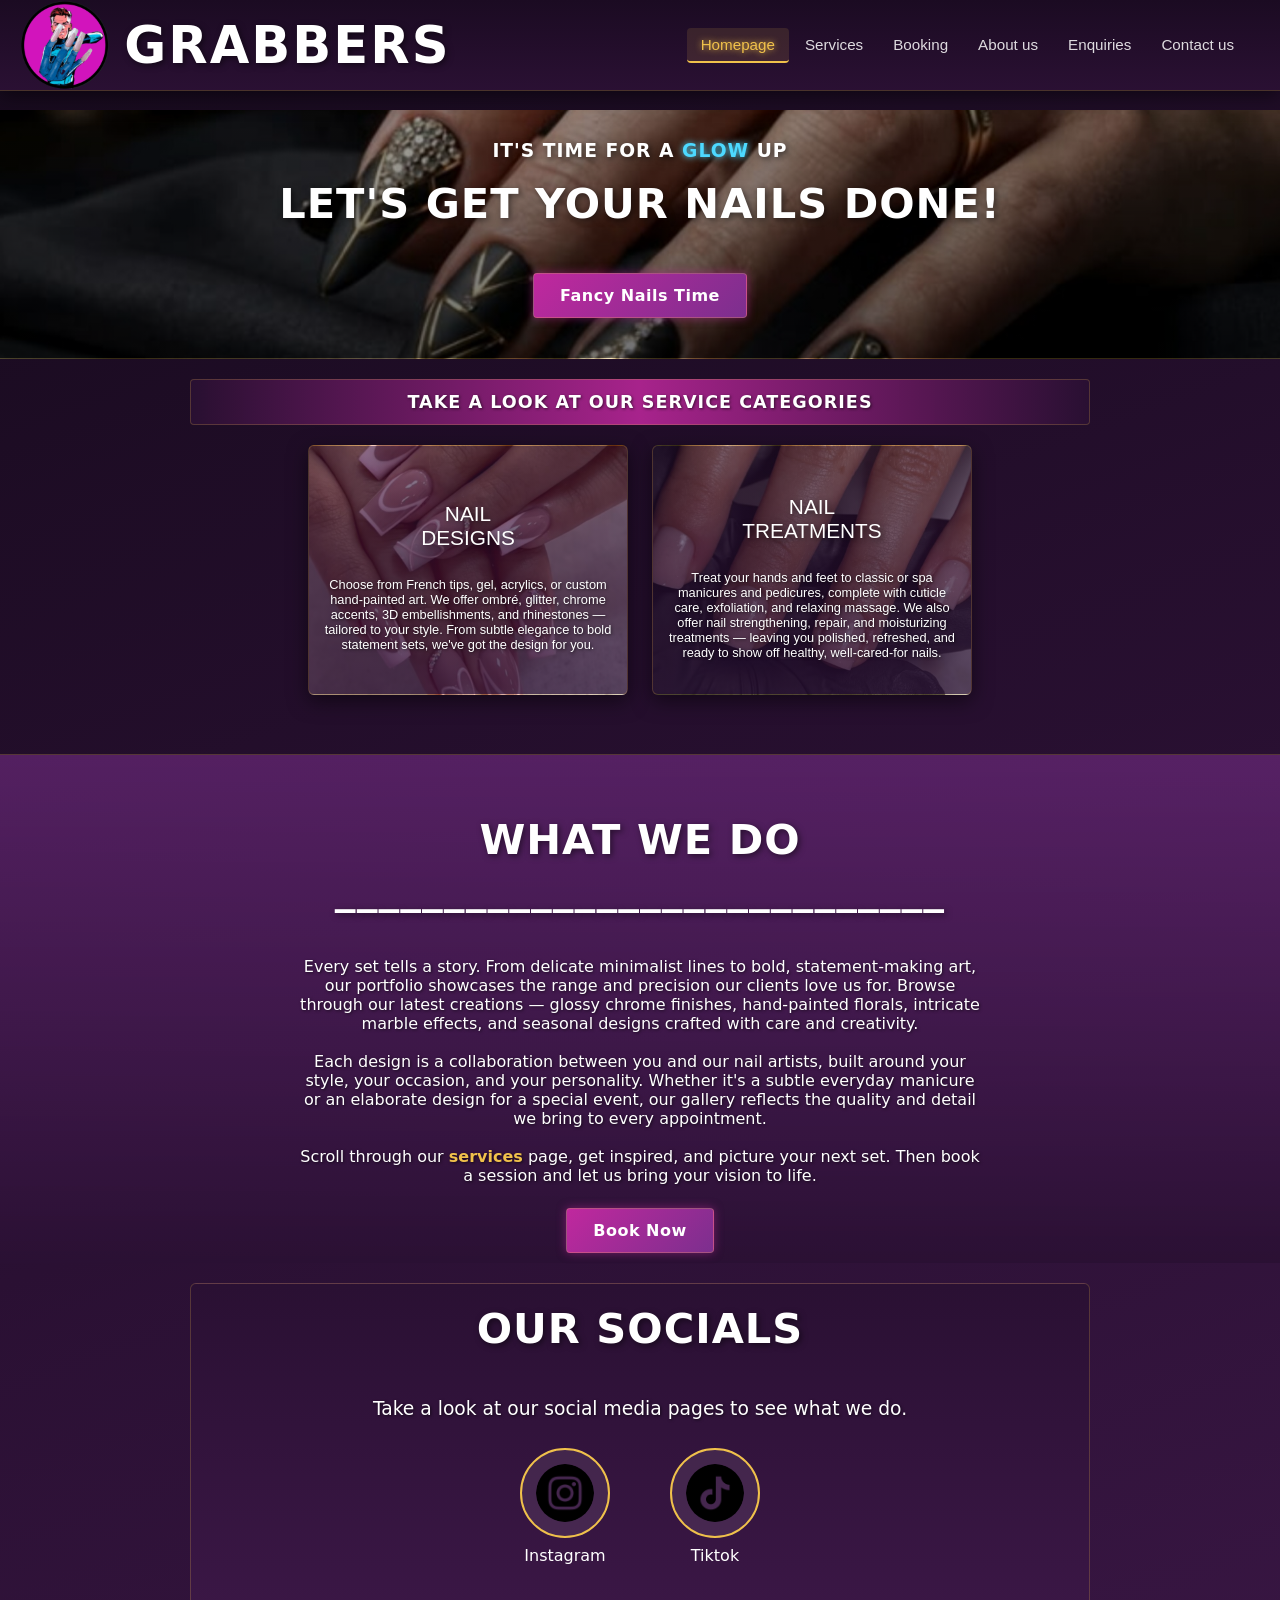
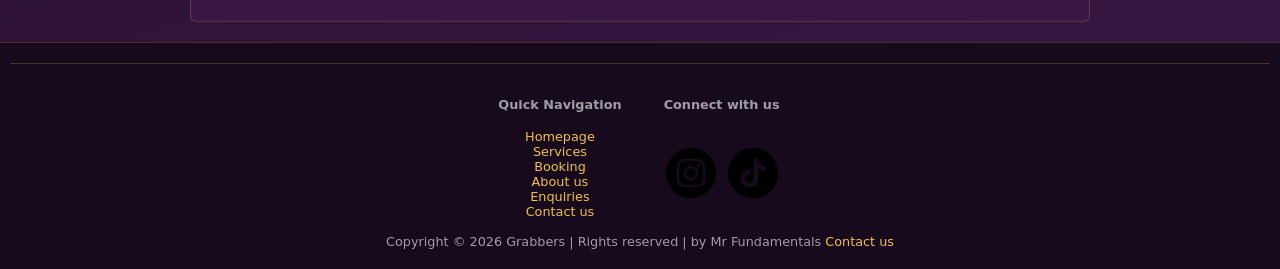
<file: root/index.html>
<!DOCTYPE html>
<html lang="en">
    <head>
        <meta charset="UTF-8">
        <meta name="viewport" content="width=device-width, initial-scale=1.0">
        
        <meta name="description" content="Grabbers is a nail salon in Braamfontein, Johannesburg offering nail decoration and maintanance services at affordable prices. Book your appointment today.">
        <meta name="keywords" content="nail salon Braamfontein, nail salon Johannesburg, gel nails, acrylic nails, French tips, nail art, manicure, pedicure">
        <meta name="google-site-verification" content="cJ8rPQXwf4Sw-ZyHaWisHJt8L-1qSrmvHJanTwRbKRU" />

        <title>Home | Grabbers Nail Salon in Braamfontein</title>

        <link rel="stylesheet" href="css/style.css">
        <link rel="icon" type="image/png" href="img/logo.png">
    </head>
    <body>
        <div class="banner">
            <input type="checkbox" id="navToggle" class="nav-toggle">
            <div class="banner-top">
                <img src="img/logo.png" alt="Grabbers logo">
                <a href="index.html" style="text-decoration: none;"><h1 id="logoText">GRABBERS</h1></a>
                <label for="navToggle" class="hamburger" aria-label="Toggle navigation">
                    <span></span>
                    <span></span>
                    <span></span>
                </label>
            </div>
            <nav>
                <a href="index.html" class="active">Homepage</a>
                <a href="assets/services.html">Services</a>
                <a href="assets/booking.html">Booking</a>
                <a href="assets/about.html">About us</a>
                <a href="assets/enquiry.html">Enquiries</a>
                <a href="assets/contact.html">Contact us</a>
            </nav>
        </div>

        <div class="headliner">
            <h3 class="eyebrow">IT'S TIME FOR A <b class="glow-cyan">GLOW</b> UP</h3>
            <h2 class="headline">LET'S GET YOUR NAILS DONE!</h2>
            <div class="bdbutton">
                <button onclick="window.location.href='assets/services.html'"><b>Fancy Nails Time</b></button>
            </div>
        </div>

        <div class="section-label">
            <b>TAKE A LOOK AT OUR SERVICE CATEGORIES</b>
        </div>

        <div id="Mainserv">
            <div id="serv">
                <p>NAIL<br>DESIGNS</p>
                <p id="minDesc1">
                    Choose from French tips, gel, acrylics,
                    or custom hand-painted art. We offer ombré,
                    glitter, chrome accents,
                    3D embellishments, and rhinestones —
                    tailored to your style. From subtle
                    elegance to bold statement sets,
                    we've got the design for you.
                </p>
            </div>
            <div id="serv2">
                <p>NAIL<br>TREATMENTS</p>
                <p id="minDesc2">
                    Treat your hands and feet to classic or spa
                    manicures and pedicures, complete with
                    cuticle care, exfoliation, and relaxing
                    massage. We also offer nail strengthening,
                    repair, and moisturizing treatments —
                    leaving you polished, refreshed, and
                    ready to show off healthy,
                    well-cared-for nails.
                </p>
            </div>
        </div>
        <br>

        <div id="ourWork">
            <h2 class="headline">WHAT WE DO <br>____________________________</h2>
            <p class="sectionText">
                Every set tells a story. From delicate minimalist lines to bold,
                statement-making art, our portfolio showcases the range
                and precision our clients love us for. Browse through
                our latest creations — glossy chrome finishes,
                hand-painted florals, intricate marble effects,
                and seasonal designs crafted with care and creativity.
                <br><br>
                Each design is a collaboration between you and our nail
                artists, built around your style, your occasion, and
                your personality. Whether it's a subtle everyday
                manicure or an elaborate design for a special event,
                our gallery reflects the quality and detail we bring to
                every appointment.
                <br><br>
                Scroll through our <a class="glowLink" href="assets/services.html">services</a> page, get inspired, and picture your next
                set. Then book a session and let us bring your vision
                to life.
            </p>
            <div class="bdbutton">
                <button onclick="window.location.href='assets/services.html'"><b>Book Now</b></button>
            </div>
        </div>

        <div class="social-band">
            <h2 class="headline">OUR SOCIALS</h2>
            <h3 class="subline">Take a look at our social media pages to see what we do.</h3>
            <div class="socials">
                <a href="https://www.instagram.com/grabbers_nails/" target="_blank" rel="noopener">
                    <img src="img/instagram.png" alt="Instagram">
                    <p class="glowText">Instagram</p>
                </a>
                <a href="https://www.tiktok.com/@grabbers_nails" target="_blank" rel="noopener">
                    <img src="img/tiktok.png" alt="TikTok">
                    <p class="glowText">Tiktok</p>
                </a>
            </div>
        </div>

        <footer>
            <hr>
            <div class="footBox">
                <div>
                    <h4>Quick Navigation</h4>
                    <a href="index.html">Homepage</a><br>
                    <a href="assets/services.html">Services</a><br>
                    <a href="assets/booking.html">Booking</a><br>
                    <a href="assets/about.html">About us</a><br>
                    <a href="assets/enquiry.html">Enquiries</a><br>
                    <a href="assets/contact.html">Contact us</a>
                </div>
                <div>
                    <h4>Connect with us</h4><br>
                    <a href="https://www.instagram.com/grabbers_nails/" target="_blank" rel="noopener">
                        <img class="footIcon" src="img/instagram.png" alt="Instagram">
                    </a>
                    <a href="https://www.tiktok.com/@grabbers_nails" target="_blank" rel="noopener">
                        <img class="footIcon" src="img/tiktok.png" alt="TikTok">
                    </a>
                </div>
            </div><br>
            Copyright © 2026 Grabbers | Rights reserved | by Mr Fundamentals <a href="assets/contact.html">Contact us</a>
        </footer>
    </body>
</html>
</file>
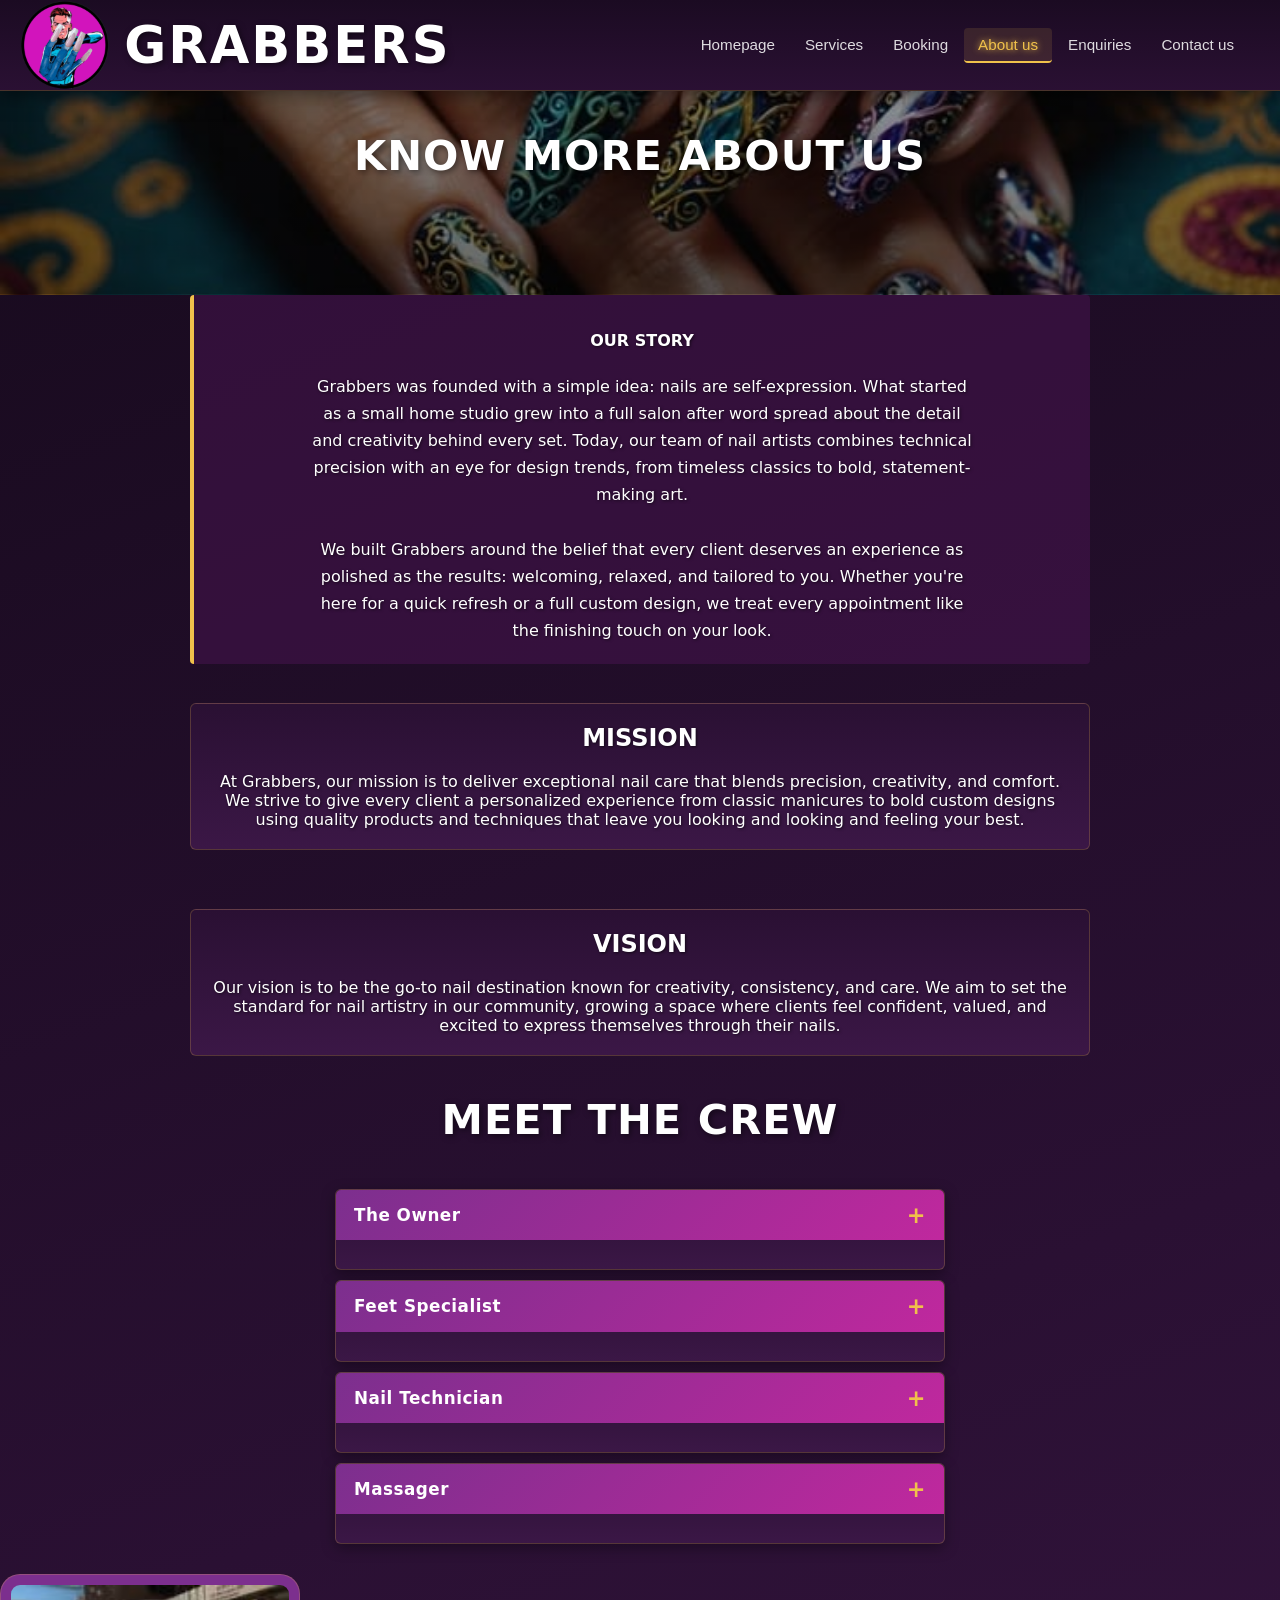
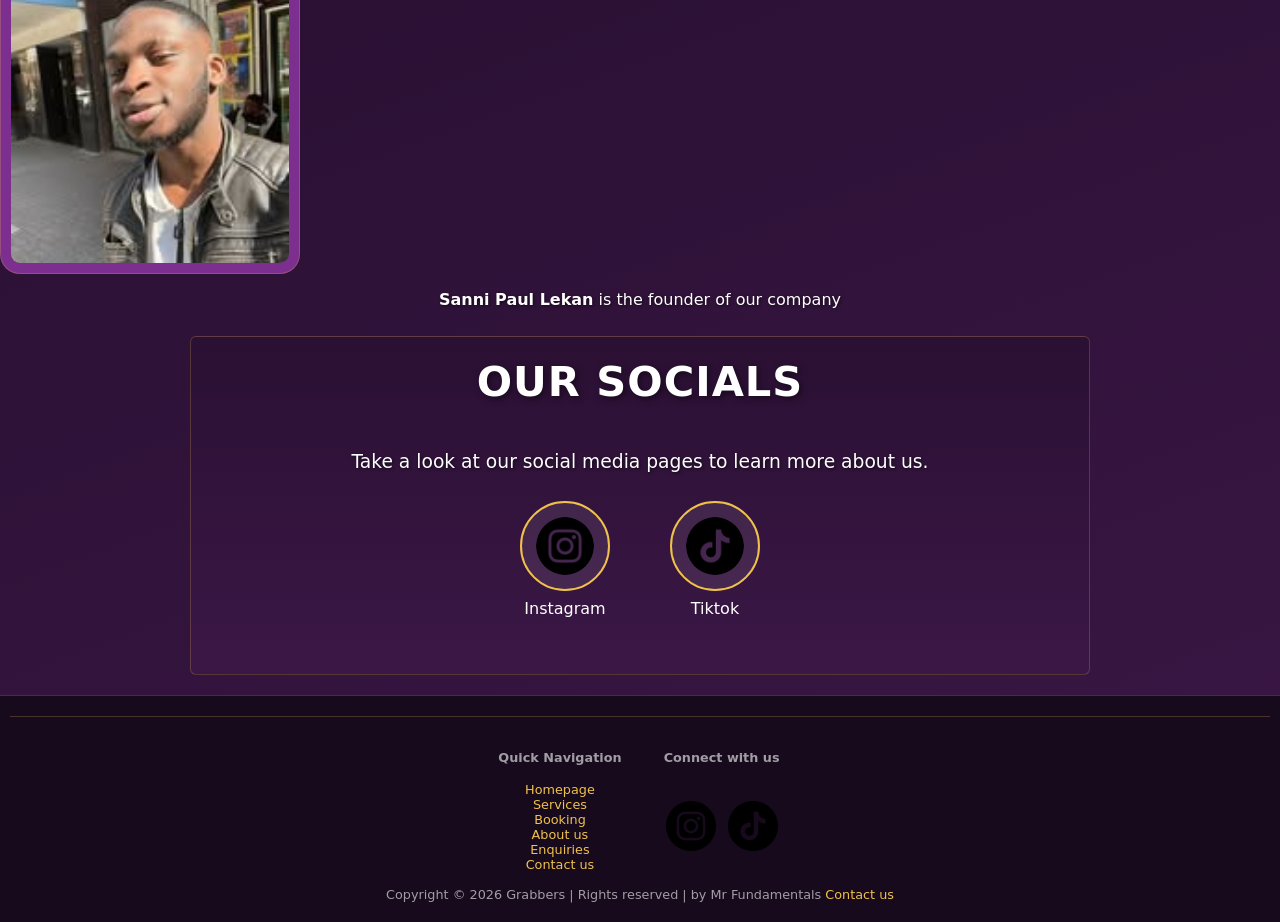
<file: root/assets/about.html>
<!DOCTYPE html>
<html lang="en">
    <head>
        <meta charset="UTF-8">
        <meta name="viewport" content="width=device-width, initial-scale=1.0">

        <meta name="description" content="Find out more about Grabbers, why this nail salon exists in the first place and our crew.">
        <meta name="keywords" content="nail salon Braamfontein, nail salon Grabbers, grabbers gel nails, nail embelishments, chrome finish, 3D nail art, pedicure">


        <title>About Us | Grabbers Nail Salon in Braamfontein</title>

        <link rel="stylesheet" href="../css/style.css">
        <link rel="icon" type="image/png" href="../img/logo.png">
    </head>
    <body>
        <div class="banner">
            <input type="checkbox" id="navToggle" class="nav-toggle">
            <div class="banner-top">
                <img src="../img/logo.png" alt="Grabbers logo">
                <a href="../index.html" style="text-decoration: none;"><h1 id="logoText">GRABBERS</h1></a>
                <label for="navToggle" class="hamburger" aria-label="Toggle navigation">
                    <span></span>
                    <span></span>
                    <span></span>
                </label>
            </div>
            <nav>
                <a href="../index.html">Homepage</a>
                <a href="services.html">Services</a>
                <a href="booking.html">Booking</a>
                <a href="about.html" class="active">About us</a>
                <a href="enquiry.html">Enquiries</a>
                <a href="contact.html">Contact us</a>
            </nav>
        </div>

        <div class="headliner2">
            <h2 class="headline">KNOW MORE ABOUT US</h2>
        </div>

        <div class="about-story">
            <h3 class="sectionText">OUR STORY</h3>
            <p class="about-text">
                Grabbers was founded with a simple idea: nails are self-expression. What started as a
                small home studio grew into a full salon after word spread about the detail and
                creativity behind every set. Today, our team of nail artists combines technical
                precision with an eye for design trends, from timeless classics to bold,
                statement-making art.
                <br><br>
                We built Grabbers around the belief that every client deserves an
                experience as polished as the results: welcoming, relaxed, and tailored to you.
                Whether you're here for a quick refresh or a full custom design, we treat every
                appointment like the finishing touch on your look.
            </p>
        </div><br>

        <div class="info-panel sectionText">
            <h2>MISSION</h2>
            At Grabbers, our mission is to deliver exceptional nail care that blends
            precision, creativity, and comfort. We strive to give every client a personalized
            experience from classic manicures to bold custom designs using quality
            products and techniques that leave you looking and looking and feeling your best.
        </div><br>

        <div class="info-panel sectionText">
            <h2>VISION</h2>
            Our vision is to be the go-to nail destination known for creativity, consistency,
            and care. We aim to set the standard for nail artistry in our community, growing a
            space where clients feel confident, valued, and excited to express themselves
            through their nails.
        </div><br>

        <h2 class="headline">MEET THE CREW</h2>

        <div class="accordian">
            <div class="accordianItem">
                <div class="accordianHeader">
                    <span>The Owner</span>
                    <span class="accordianArrow">+</span>
                </div>
                <div class="accordianContent">
                    Meet the founder of Grabbers — the creative force behind the brand and the
                    person who turned a small home studio into a full-service nail salon.
                </div>
            </div>

            <div class="accordianItem">
                <div class="accordianHeader">
                    <span>Feet Specialist</span>
                    <span class="accordianArrow">+</span>
                </div>
                <div class="accordianContent">
                    Our feet specialist handles everything from classic pedicures to advanced
                    foot care, keeping your feet healthy, refreshed, and looking their best.
                </div>
            </div>

            <div class="accordianItem">
                <div class="accordianHeader">
                    <span>Nail Technician</span>
                    <span class="accordianArrow">+</span>
                </div>
                <div class="accordianContent">
                    Skilled in gel, acrylics, and hand-painted art, our nail technician brings
                    every design to life — from subtle elegance to bold statement sets.
                </div>
            </div>

            <div class="accordianItem">
                <div class="accordianHeader">
                    <span>Massager</span>
                    <span class="accordianArrow">+</span>
                </div>
                <div class="accordianContent">
                    Our massage specialist finishes every treatment with relaxing hand and
                    arm massages designed to leave you feeling refreshed and rejuvenated.
                </div>
            </div>
        </div>

        <div style="text-align: center;">
            <img class="founderImg" src="../img/founder.jpg" alt="Founder">
            <p class="sectionText"><b>Sanni Paul Lekan</b> is the founder of our company</p>
        </div>

        <div class="social-band">
            <h2 class="headline">OUR SOCIALS</h2>
            <h3 class="subline">Take a look at our social media pages to learn more about us.</h3>
            <div class="socials">
                <a href="https://www.instagram.com/grabbers_nails/" target="_blank" rel="noopener">
                    <img src="../img/instagram.png" alt="Instagram">
                    <p class="glowText">Instagram</p>
                </a>
                <a href="https://www.tiktok.com/@grabbers_nails" target="_blank" rel="noopener">
                    <img src="../img/tiktok.png" alt="TikTok">
                    <p class="glowText">Tiktok</p>
                </a>
            </div>
        </div>

        <footer>
            <hr>
            <div class="footBox">
                <div>
                    <h4>Quick Navigation</h4>
                    <a href="../index.html">Homepage</a><br>
                    <a href="services.html">Services</a><br>
                    <a href="booking.html">Booking</a><br>
                    <a href="about.html">About us</a><br>
                    <a href="enquiry.html">Enquiries</a><br>
                    <a href="contact.html">Contact us</a>
                </div>
                <div>
                    <h4>Connect with us</h4><br>
                    <a href="https://www.instagram.com/grabbers_nails/" target="_blank" rel="noopener">
                        <img class="footIcon" src="../img/instagram.png" alt="Instagram">
                    </a>
                    <a href="https://www.tiktok.com/@grabbers_nails" target="_blank" rel="noopener">
                        <img class="footIcon" src="../img/tiktok.png" alt="TikTok">
                    </a>
                </div>
            </div><br>
            Copyright © 2026 Grabbers | Rights reserved | by Mr Fundamentals <a href="contact.html">Contact us</a>
        </footer>
        <script src="../js/js.js"></script>
    </body>
</html>
</file>
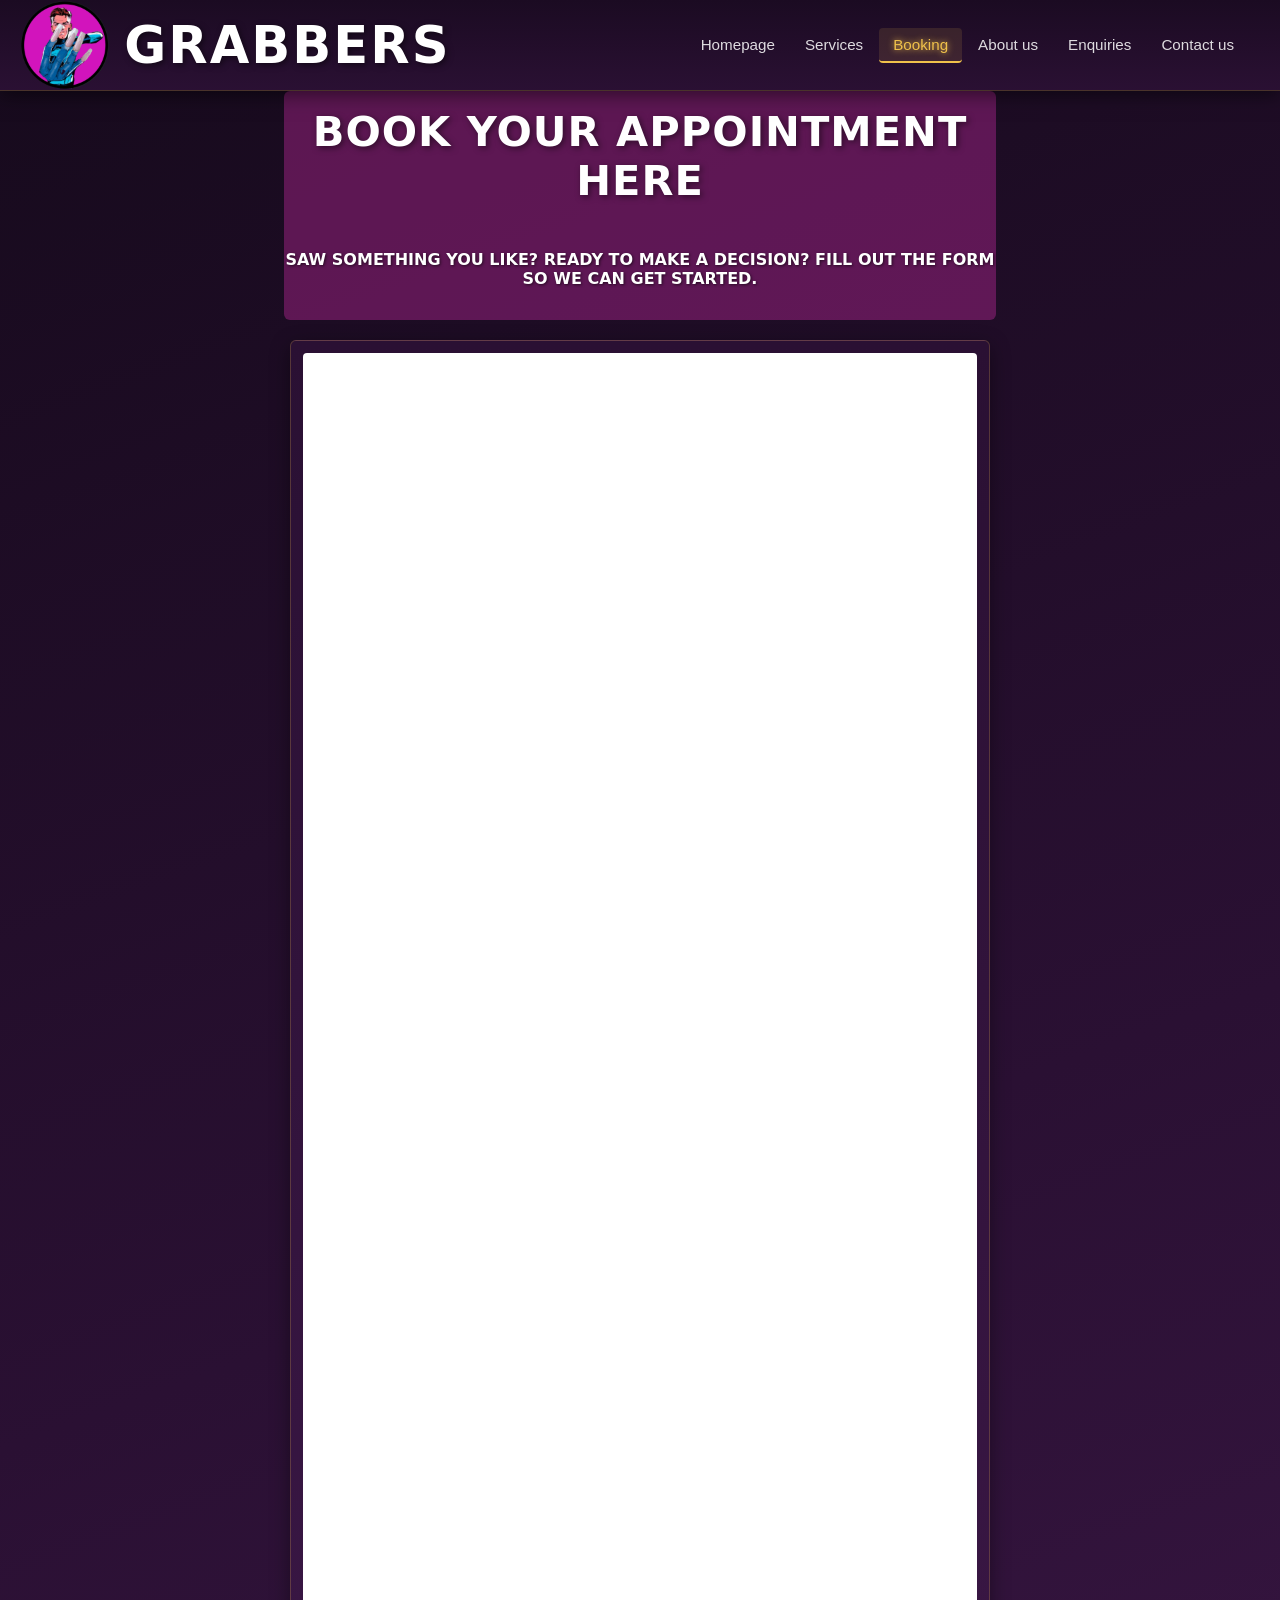
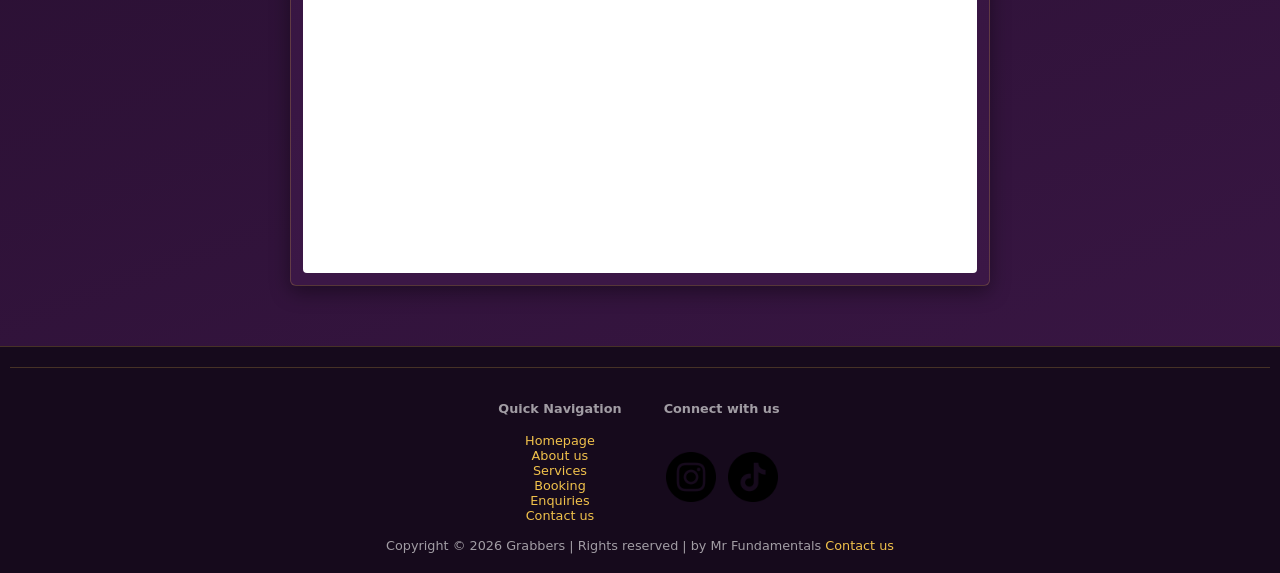
<file: root/assets/booking.html>
<!DOCTYPE html>
<html lang="en">
    <head>
        <meta charset="UTF-8">
        <meta name="viewport" content="width=device-width, initial-scale=1.0">

        <meta name="description" content="You can book an appointment with us, just tell us what you want and how you want it and we'll get it done for you.">
        <meta name="keywords" content="nail salon in Braamfontein, nail salon in Johannesburg, grabbers appointments, nail salon appointments, nail salon booking">


        <title>Booking | Grabbers Nail Salon in Braamfontein</title>

        <link rel="stylesheet" href="../css/style.css">
        <link rel="icon" type="image/png" href="../img/logo.png">
    </head>
    <body>
        <div class="banner">
            <input type="checkbox" id="navToggle" class="nav-toggle">
            <div class="banner-top">
                <img src="../img/logo.png" alt="Grabbers logo">
                <a href="../index.html" style="text-decoration: none;"><h1 id="logoText">GRABBERS</h1></a>
                <label for="navToggle" class="hamburger" aria-label="Toggle navigation">
                    <span></span>
                    <span></span>
                    <span></span>
                </label>
            </div>
            <nav>
                <a href="../index.html">Homepage</a>
                <a href="services.html">Services</a>
                <a href="booking.html" class="active">Booking</a>
                <a href="about.html">About us</a>
                <a href="enquiry.html">Enquiries</a>
                <a href="contact.html">Contact us</a>
            </nav>
        </div>

        <div class="sectionText band-magenta">
            <h2 class="headline">BOOK YOUR APPOINTMENT HERE</h2>
            <p><b>SAW SOMETHING YOU LIKE? READY TO MAKE A DECISION? FILL OUT THE FORM SO WE CAN GET STARTED.</b></p>
        </div>

        <div class="bookingWrap">
            <div class="bookingFrame">
                <iframe
                    src="https://docs.google.com/forms/d/e/1FAIpQLSflQOy3NqQjewOdOvB8ty9a3hXz7JhuRdmGwF5TNlFGAm49ww/viewform?embedded=true"
                    title="Grabbers booking form"
                    frameborder="0"
                    marginheight="0"
                    marginwidth="0"
                    loading="lazy">Loading…</iframe>
            </div>
        </div>

        <footer>
            <hr>
            <div class="footBox">
                <div>
                    <h4>Quick Navigation</h4>
                    <a href="../index.html">Homepage</a><br>
                    <a href="about.html">About us</a><br>
                    <a href="services.html">Services</a><br>
                    <a href="booking.html">Booking</a><br>
                    <a href="enquiry.html">Enquiries</a><br>
                    <a href="contact.html">Contact us</a>
                </div>
                <div>
                    <h4>Connect with us</h4><br>
                    <a href="https://www.instagram.com/grabbers_nails/" target="_blank" rel="noopener">
                        <img class="footIcon" src="../img/instagram.png" alt="Instagram">
                    </a>
                    <a href="https://www.tiktok.com/@grabbers_nails" target="_blank" rel="noopener">
                        <img class="footIcon" src="../img/tiktok.png" alt="TikTok">
                    </a>
                </div>
            </div><br>
            Copyright © 2026 Grabbers | Rights reserved | by Mr Fundamentals <a href="contact.html">Contact us</a>
        </footer>
    </body>
</html>
</file>
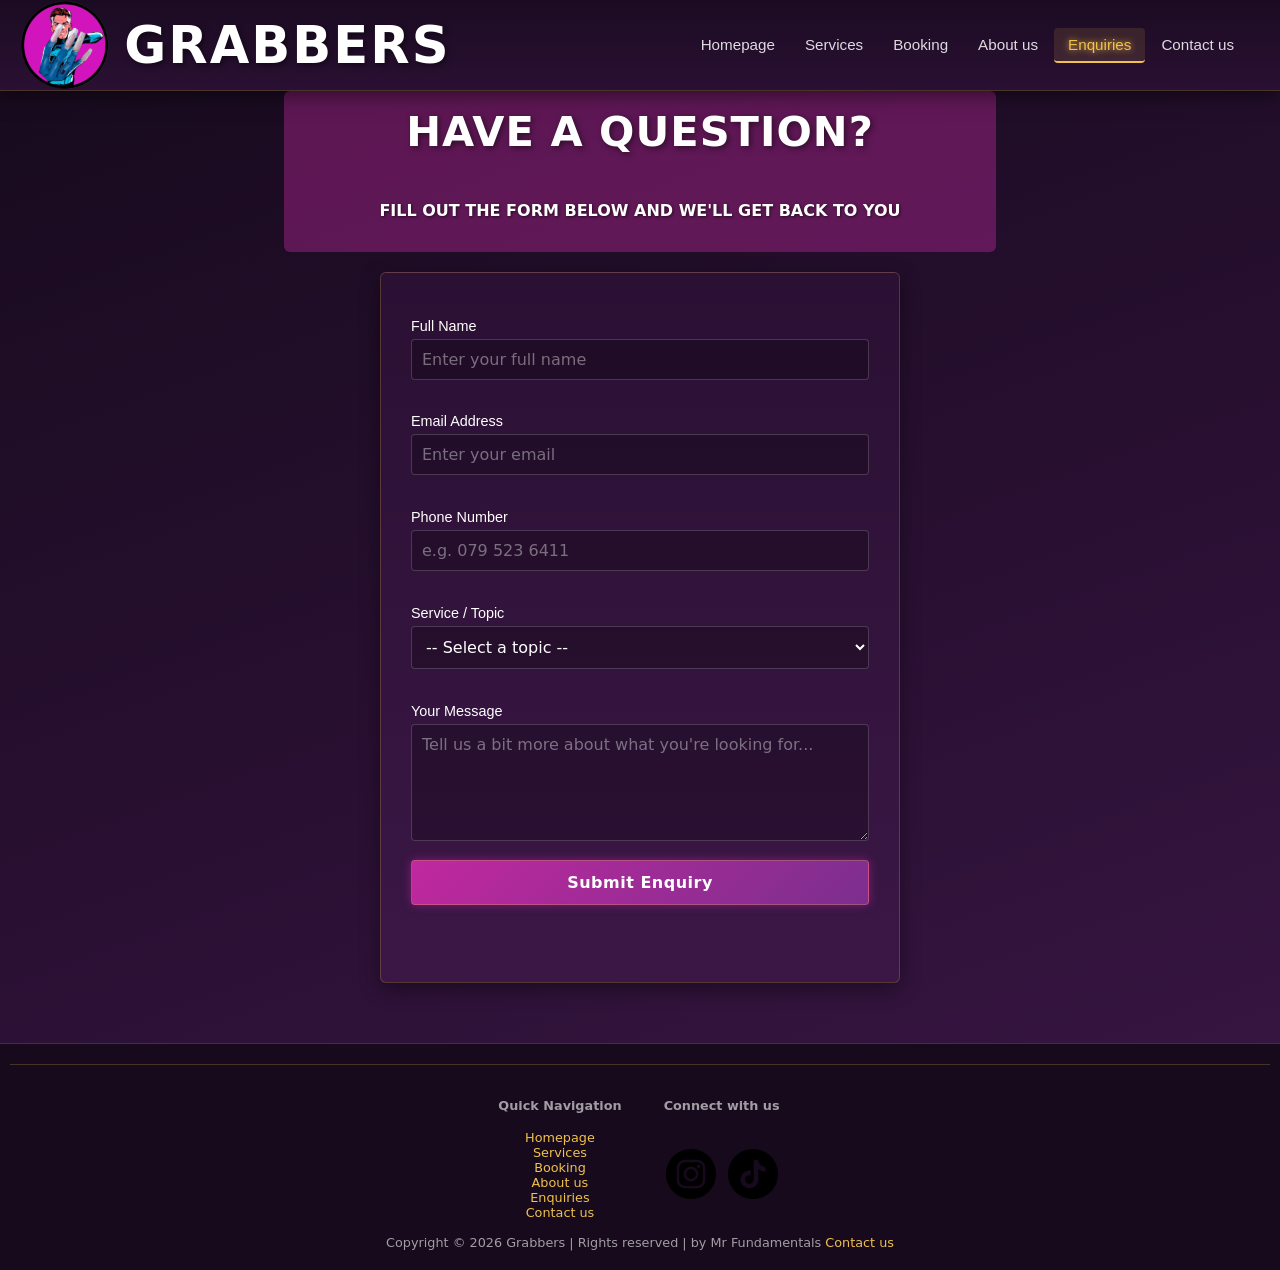
<file: root/assets/enquiry.html>
<!DOCTYPE html>
<html lang="en">
    <head>
        <meta charset="UTF-8">
        <meta name="viewport" content="width=device-width, initial-scale=1.0">
        <meta name="description" content="Feel free to ask us any questions about our nail salon whether if it is about appointments, prices or available jobs.">
        <meta name="keywords" content="nail salon around Braamfontein, cheap nail salon, nail salon job in Braam, affordable manicure in Braam, Grabbers jobs">
        <title>Enquiries | Grabbers Nail Salon in Braamfontein</title>

        <link rel="stylesheet" href="../css/style.css">
        <link rel="icon" type="image/png" href="../img/logo.png">
    </head>
    <body>
        <div class="banner">
            <input type="checkbox" id="navToggle" class="nav-toggle">
            <div class="banner-top">
                <img src="../img/logo.png" alt="Grabbers logo">
                <a href="../index.html" style="text-decoration: none;"><h1 id="logoText">GRABBERS</h1></a>
                <label for="navToggle" class="hamburger" aria-label="Toggle navigation">
                    <span></span>
                    <span></span>
                    <span></span>
                </label>
            </div>
            <nav>
                <a href="../index.html">Homepage</a>
                <a href="services.html">Services</a>
                <a href="booking.html">Booking</a>
                <a href="about.html">About us</a>
                <a href="enquiry.html" class="active">Enquiries</a>
                <a href="contact.html">Contact us</a>
            </nav>
        </div>

        <div class="sectionText band-magenta">
            <h2 class="headline">HAVE A QUESTION?</h2>
            <p><b>FILL OUT THE FORM BELOW AND WE'LL GET BACK TO YOU</b></p>
        </div>

        <div class="enquiryWrap">
            <form class="enquiryForm" id="enquiryForm" novalidate>
                <label for="enqName">Full Name</label>
                <input type="text" id="enqName" name="name" placeholder="Enter your full name" required minlength="2" maxlength="50">
                <span class="error" id="nameError"></span>

                <label for="enqEmail">Email Address</label>
                <input type="email" id="enqEmail" name="email" placeholder="Enter your email" required>
                <span class="error" id="emailError"></span>

                <label for="enqPhone">Phone Number</label>
                <input type="tel" id="enqPhone" name="phone" placeholder="e.g. 079 523 6411" required>
                <span class="error" id="phoneError"></span>

                <label for="enqService">Service / Topic</label>
                <select id="enqService" name="service" required>
                    <option value="">-- Select a topic --</option>
                    <optgroup label="Pricing & Availability">
                        <option value="gel-nails">Gel Nails Price</option>
                        <option value="acrylics">Acrylic Extensions Price</option>
                        <option value="french-tips">French Tips Price</option>
                        <option value="pedicure">Pedicure Availability</option>
                    </optgroup>
                    <optgroup label="Careers & Other">
                        <option value="job">Looking for a job</option>
                        <option value="other">General Question</option>
                    </optgroup>
                </select>
                <span class="error" id="serviceError"></span>

                <label for="enqMessage">Your Message</label>
                <textarea id="enqMessage" name="message" rows="5" placeholder="Tell us a bit more about what you're looking for..." required minlength="10" maxlength="500"></textarea>
                <span class="error" id="messageError"></span>

                <button type="submit" id="submitBtn">Submit Enquiry</button>
                <p id="enquiryStatus" role="status"></p>
            </form>
        </div>

        <!-- Modal for the Dynamic Response -->
        <div id="responseModal" class="modal-overlay">
            <div class="modal-content">
                <h3>Enquiry Received!</h3>
                <div id="modalResponseText"></div>
                <button type="button" class="closeModalBtn callbackBtn">Close</button>
            </div>
        </div>

        <footer>
            <hr>
            <div class="footBox">
                <div>
                    <h4>Quick Navigation</h4>
                    <a href="../index.html">Homepage</a><br>
                    <a href="services.html">Services</a><br>
                    <a href="booking.html">Booking</a><br>
                    <a href="about.html">About us</a><br>
                    <a href="enquiry.html">Enquiries</a><br>
                    <a href="contact.html">Contact us</a>
                </div>
                <div>
                    <h4>Connect with us</h4><br>
                    <a href="https://www.instagram.com/grabbers_nails/" target="_blank" rel="noopener">
                        <img class="footIcon" src="../img/instagram.png" alt="Instagram">
                    </a>
                    <a href="https://www.tiktok.com/@grabbers_nails" target="_blank" rel="noopener">
                        <img class="footIcon" src="../img/tiktok.png" alt="TikTok">
                    </a>
                </div>
            </div><br>
            Copyright © 2026 Grabbers | Rights reserved | by Mr Fundamentals <a href="contact.html">Contact us</a>
        </footer>
        
        <script src="../js/js.js"></script>
    </body>
</html>
</file>
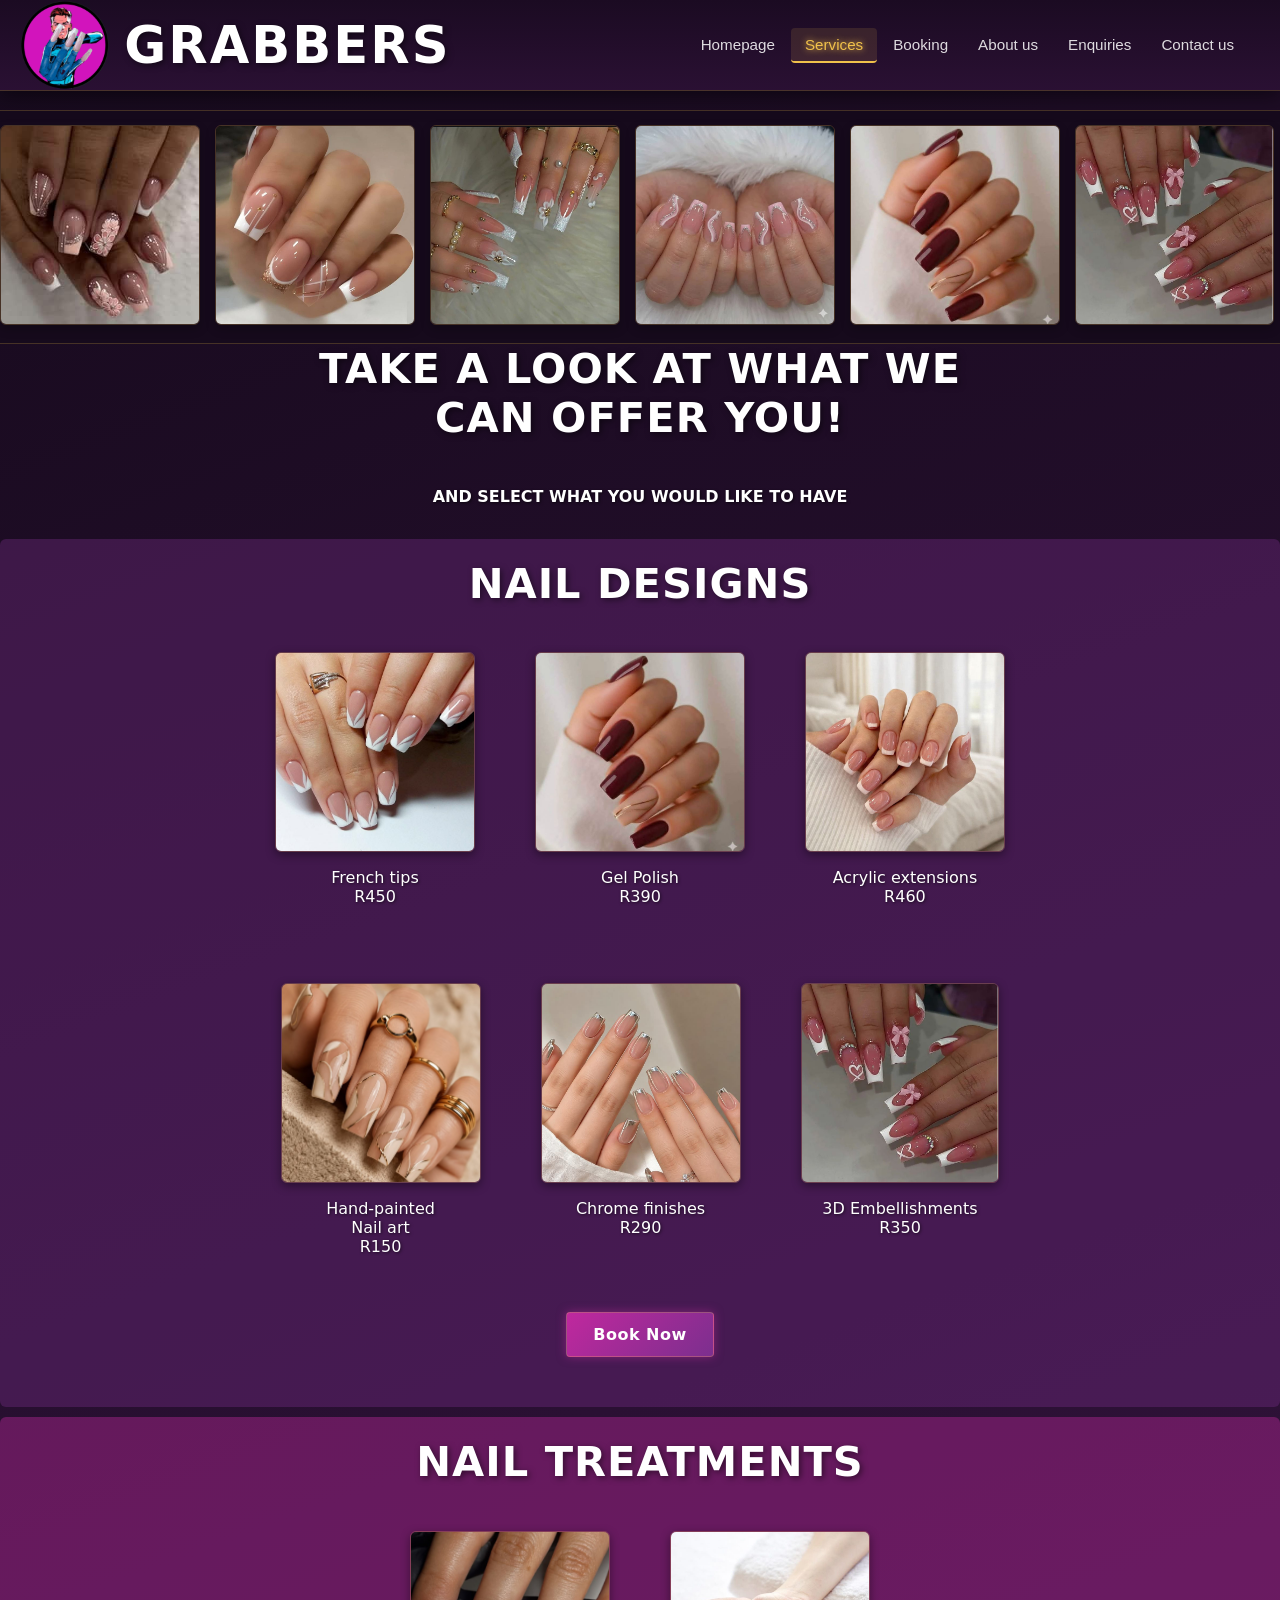
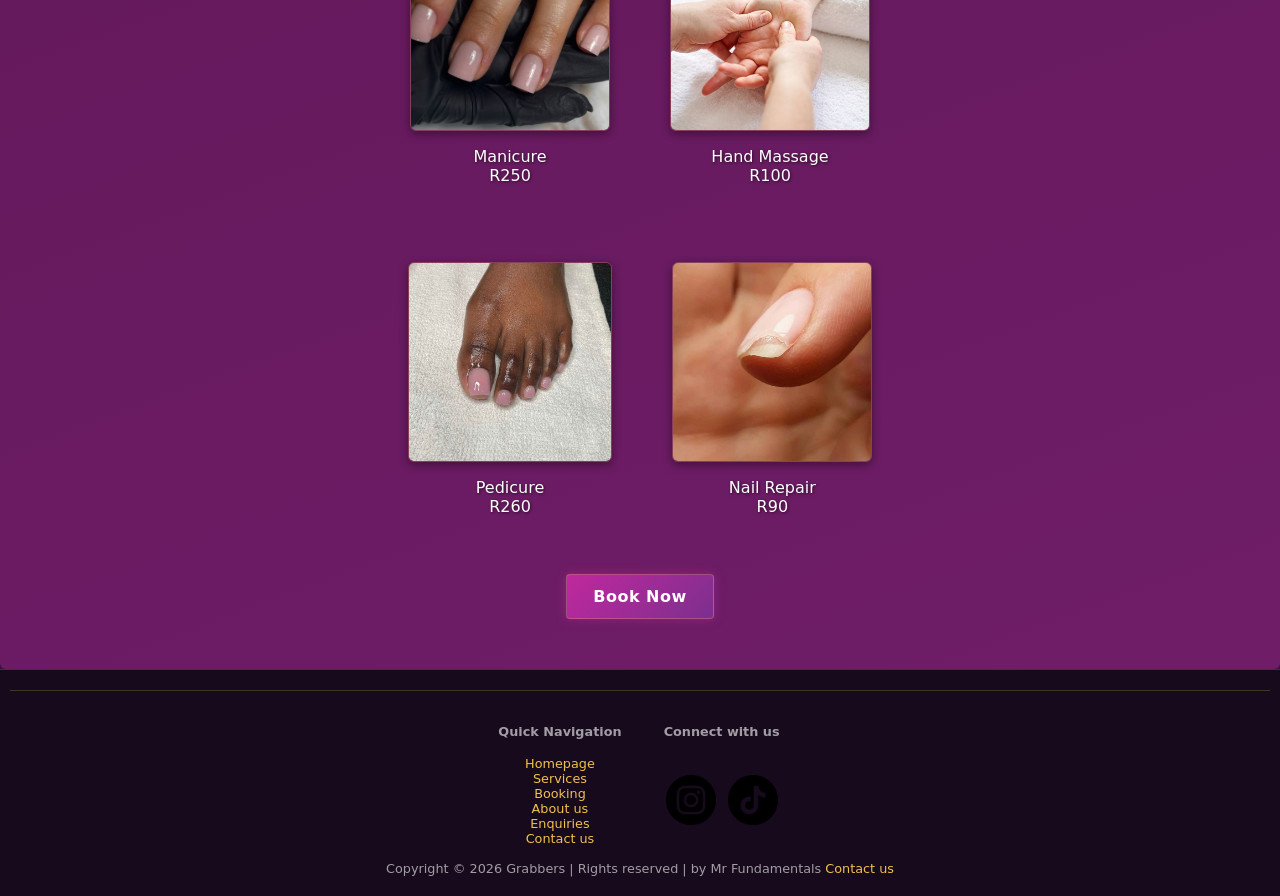
<file: root/assets/services.html>
<!DOCTYPE html>
<html lang="en">
    <head>
        <meta charset="UTF-8">
        <meta name="viewport" content="width=device-width, initial-scale=1.0">

        <meta name="description" content="Here is our available services ranging from beautiful designs to affordable nail treatment options">
        <meta name="keywords" content="nail salon in Braam, affordable pedicure, acrylic extension prices, gel nails prices, manicure price">

        <title>Services and Prices | Grabbers Nail Salon in Braamfontein</title>

        <link rel="stylesheet" href="../css/style.css">
        <link rel="icon" type="image/png" href="../img/logo.png">
    </head>
    <body>
        <div class="banner">
            <input type="checkbox" id="navToggle" class="nav-toggle">
            <div class="banner-top">
                <img src="../img/logo.png" alt="Grabbers logo">
                <a href="../index.html" style="text-decoration: none;"><h1 id="logoText">GRABBERS</h1></a>
                <label for="navToggle" class="hamburger" aria-label="Toggle navigation">
                    <span></span>
                    <span></span>
                    <span></span>
                </label>
            </div>
            <nav>
                <a href="../index.html">Homepage</a>
                <a href="services.html" class="active">Services</a>
                <a href="booking.html">Booking</a>
                <a href="about.html">About us</a>
                <a href="enquiry.html">Enquiries</a>
                <a href="contact.html">Contact us</a>
            </nav>
        </div>

        <br>
        <div class="marquee-wrap">
            <div class="marquee-track">
                <img src="../img/pink3d-embelish.jpeg" class="marquee-img" alt="">
                <img src="../img/acrylic-ext.jpeg" class="marquee-img" alt="">
                <img src="../img/fancy-embelish.jpeg" class="marquee-img" alt="">
                <img src="../img/basic-design.jpeg" class="marquee-img" alt="">
                <img src="../img/gel-nails.jpeg" class="marquee-img" alt="">
                <img src="../img/ribbon-embelish.jpeg" class="marquee-img" alt="">
                <img src="../img/frenchTip.jpeg" class="marquee-img" alt="">
                <img src="../img/hand-painted.jpeg" class="marquee-img" alt="">
                <img src="../img/pink3d-embelish.jpeg" class="marquee-img" alt="">
                <img src="../img/acrylic-ext.jpeg" class="marquee-img" alt="">
                <img src="../img/fancy-embelish.jpeg" class="marquee-img" alt="">
                <img src="../img/basic-design.jpeg" class="marquee-img" alt="">
                <img src="../img/gel-nails.jpeg" class="marquee-img" alt="">
                <img src="../img/ribbon-embelish.jpeg" class="marquee-img" alt="">
                <img src="../img/frenchTip.jpeg" class="marquee-img" alt="">
                <img src="../img/hand-painted.jpeg" class="marquee-img" alt="">
            </div>
        </div>

        <div class="sectionText">
            <h2 class="headline">TAKE A LOOK AT WHAT WE CAN OFFER YOU!</h2>
            <p><b>AND SELECT WHAT YOU WOULD LIKE TO HAVE</b></p>
        </div>

        <div class="service-band band-purple">
            <h2 class="headline">NAIL DESIGNS</h2>
            <div class="ns">
                <div class="nsI">
                    <img src="../img/fancy-french-tips.jpeg" alt="French tips">
                    <p>French tips<br>R450</p>
                </div>
                <div class="nsI">
                    <img src="../img/gel-nails.jpeg" alt="Gel polish">
                    <p>Gel Polish<br>R390</p>
                </div>
                <div class="nsI">
                    <img src="../img/frenchTip.jpeg" alt="Acrylic extensions">
                    <p>Acrylic extensions<br>R460</p>
                </div>
            </div>
            <br>
            <div class="ns">
                <div class="nsI">
                    <img src="../img/brown-fancy-design.jpeg" alt="Hand-painted nail art">
                    <p>Hand-painted<br>Nail art<br>R150</p>
                </div>
                <div class="nsI">
                    <img src="../img/chrome-finish.jpeg" alt="Chrome finishes">
                    <p>Chrome finishes<br>R290</p>
                </div>
                <div class="nsI">
                    <img src="../img/ribbon-embelish.jpeg" alt="3D embellishments">
                    <p>3D Embellishments<br>R350</p>
                </div>
            </div>
            <div class="bdbutton">
                <button onclick="window.location.href='booking.html'"><b>Book Now</b></button>
            </div>
        </div>

        <div class="service-band band-magenta">
            <h2 class="headline">NAIL TREATMENTS</h2>
            <div class="ns">
                <div class="nsI">
                    <img src="../img/mani.jpg" alt="Manicure">
                    <p>Manicure<br>R250</p>
                </div>
                <div class="nsI">
                    <img src="../img/hand-massage.jpeg" alt="Hand massage">
                    <p>Hand Massage<br>R100</p>
                </div>
            </div>
            <br>
            <div class="ns">
                <div class="nsI">
                    <img src="../img/pedicure-foot.jpeg" alt="Pedicure">
                    <p>Pedicure<br>R260</p>
                </div>
                <div class="nsI">
                    <img src="../img/broken-nail.jpeg" alt="Nail repair">
                    <p>Nail Repair<br>R90</p>
                </div>
            </div>
            <div class="bdbutton">
                <button onclick="window.location.href='booking.html'"><b>Book Now</b></button>
            </div>
        </div>

        <footer>
            <hr>
            <div class="footBox">
                <div>
                    <h4>Quick Navigation</h4>
                    <a href="../index.html">Homepage</a><br>
                    <a href="services.html">Services</a><br>
                    <a href="booking.html">Booking</a><br>
                    <a href="about.html">About us</a><br>
                    <a href="enquiry.html">Enquiries</a><br>
                    <a href="contact.html">Contact us</a>
                </div>
                <div>
                    <h4>Connect with us</h4><br>
                    <a href="https://www.instagram.com/grabbers_nails/" target="_blank" rel="noopener">
                        <img class="footIcon" src="../img/instagram.png" alt="Instagram">
                    </a>
                    <a href="https://www.tiktok.com/@grabbers_nails" target="_blank" rel="noopener">
                        <img class="footIcon" src="../img/tiktok.png" alt="TikTok">
                    </a>
                </div>
            </div><br>
            Copyright © 2026 Grabbers | Rights reserved | by Mr Fundamentals <a href="contact.html">Contact us</a>
        </footer>
        <script src="../js/js.js"></script>
    </body>
</html>
</file>
<file: root/css/style.css>
:root{
    --deep-purple: #2a1033;
    --panel-purple: #3b1746;
    --royal-purple: #7c2f8e;
    --magenta: #c0289e;
    --pink-tint: #f8ecf7;
    --lavender-tint: #efe0f5;
    --gold: #f0c14b;
    --cyan-glow: #4dd9ff;
    --panel-bg: #1b0b22;
    --panel-border: rgba(240, 193, 75, 0.22);
    --text-dim: rgba(255, 255, 255, 0.65);
}

* {
    box-sizing: border-box;
}

html {
    overflow-x: hidden;
}

body{
    margin: 0;
    background: linear-gradient(160deg, #160a1c 0%, #2a1033 55%, #3b1746 100%);
    color: white;
    font-family: "Motiva Sans", system-ui, -apple-system, BlinkMacSystemFont, 'Segoe UI', Roboto, Oxygen, Ubuntu, Cantarell, 'Open Sans', 'Helvetica Neue', sans-serif;
    min-height: 100vh;
}

img {
    max-width: 100%;
    display: block;
}

h1 {
    font-size: clamp(2rem, 8vw, 3.2rem);
    text-shadow: 2px 2px 6px rgba(0,0,0,0.5);
    color: white;
    margin: 0;
    letter-spacing: 2px;
}

h2 { margin-top: 0; }

a { color: var(--gold); }

/* Steam-style top banner */
.banner{
    display: flex;
    flex-direction: row;
    background: linear-gradient(180deg, #1b0b22 0%, #2a1033 100%);
    padding: 0 20px;
    align-items: center;
    border-bottom: 1px solid var(--panel-border);
    box-shadow: 0 4px 18px rgba(0,0,0,0.5);
    position: sticky;
    top: 0;
    z-index: 50;
}

.banner-top {
    display: flex;
    align-items: center;
    gap: 14px;
}

.nav-toggle { display: none; }

.hamburger {
    display: none;
    flex-direction: column;
    justify-content: space-between;
    width: 30px;
    height: 22px;
    cursor: pointer;
}

.hamburger span {
    display: block;
    height: 3px;
    width: 100%;
    background-color: var(--gold);
    border-radius: 2px;
    transition: transform 0.3s ease, opacity 0.3s ease;
}

nav{
    margin-left: auto;
    font-family: 'Lucida Sans', 'Lucida Sans Regular', 'Lucida Grande', 'Lucida Sans Unicode', Geneva, Verdana, sans-serif;
    display: flex;
    gap: 2px;
    padding: 8px 12px;
}

nav a{
    text-decoration: none;
    color: rgba(255,255,255,0.85);
    padding: 8px 14px;
    border-radius: 4px;
    font-size: 0.95rem;
    transition: background 0.2s, color 0.2s, text-shadow 0.2s;
}

nav a:hover{
    color: #fff;
    background: rgba(192, 40, 158, 0.3);
    text-shadow: 0 0 6px var(--magenta);
}

nav a.active {
    color: var(--gold);
    background: rgba(240, 193, 75, 0.12);
    border-bottom: 2px solid var(--gold);
    text-shadow: 0 0 6px var(--gold);
}

.banner img {
    height: 90px;
    width: auto;
}

#logoText:hover {
    color: var(--gold);
    text-shadow: 0 0 6px currentColor;
}

/* Headlines */
.headline{
    text-align: center;
    font-size: clamp(1.6rem, 6vw, 2.6rem);
    margin-top: 0;
    padding: 0 10px 10px;
    color: white;
    text-shadow: 2px 2px 6px rgba(0,0,0,0.5);
    letter-spacing: 1px;
}

.eyebrow {
    text-align: center;
    color: white;
    padding-top: 30px;
    text-shadow: 2px 2px 6px rgba(0,0,0,0.6);
    letter-spacing: 1px;
}

.glow-cyan {
    color: var(--cyan-glow);
    text-shadow: 0 0 6px currentColor;
}

.subline {
    text-align: center;
    color: white;
    text-shadow: 1px 1px 3px rgba(0,0,0,0.6);
    font-weight: 400;
    padding: 0 12px;
}

/* Hero */
.headliner{
    background-image: linear-gradient(rgba(0,0,0,0.35), rgba(0,0,0,0.55)), url(../img/head-img.jpg);
    background-repeat: no-repeat;
    background-size: cover;
    background-position: center;
    padding-bottom: 20px;
    border-bottom: 1px solid var(--panel-border);
}

.headliner2{
    background-image: linear-gradient(rgba(0,0,0,0.4), rgba(0,0,0,0.6)), url(../img/head2.jpeg);
    background-repeat: no-repeat;
    background-size: cover;
    background-position: center;
    padding: 40px 0 70px;
}

/* Buttons (Steam-esque) */
.bdbutton{
    text-align: center;
    padding-bottom: 10px;
    margin-bottom: 10px;
}

.bdbutton button,
.enquiryForm button,
.callbackBtn{
    font-family: inherit;
    background: linear-gradient(135deg, var(--magenta), var(--royal-purple));
    font-size: 1rem;
    font-weight: 600;
    letter-spacing: 0.5px;
    box-shadow: 0 0 10px rgba(192,40,158,0.5);
    border: 1px solid rgba(240,193,75,0.25);
    border-radius: 4px;
    padding: 12px 26px;
    color: #fff;
    cursor: pointer;
    transition: box-shadow 0.2s, transform 0.2s, background 0.2s;
}

.bdbutton button:hover,
.enquiryForm button:hover,
.callbackBtn:hover{
    box-shadow: 0 0 18px rgba(192,40,158,0.9);
    transform: translateY(-1px);
    background: linear-gradient(135deg, #d439b0, #9337a8);
}

/* Section label / category bar */
.section-label {
    text-align: center;
    color: #fff;
    font-size: 1.1rem;
    border-radius: 4px;
    text-shadow: 1px 1px 3px rgba(0,0,0,0.6);
    background: linear-gradient(90deg, rgba(42,16,51,0.9), rgba(192,40,158,0.85), rgba(42,16,51,0.9));
    padding: 12px;
    margin: 20px auto;
    max-width: 900px;
    border: 1px solid var(--panel-border);
    letter-spacing: 1px;
}

/* Service cards */
#Mainserv{
    display: flex;
    flex-direction: row;
    gap: 24px;
    justify-content: center;
    padding: 0 20px;
    max-width: 1000px;
    margin: 0 auto;
}

#serv, #serv2{
    width: 100%;
    max-width: 320px;
    height: 250px;
    display: flex;
    flex-direction: column;
    justify-content: center;
    align-items: center;
    text-align: center;
    color: white;
    font-family: 'Lucida Sans', 'Lucida Sans Regular', 'Lucida Grande', 'Lucida Sans Unicode', Geneva, Verdana, sans-serif;
    text-shadow: 2px 2px 6px rgba(0,0,0,0.6);
    background-repeat: no-repeat;
    background-size: cover;
    background-position: center;
    border-radius: 6px;
    font-size: 1.3rem;
    box-shadow: 0 6px 20px rgba(0,0,0,0.5);
    border: 1px solid var(--panel-border);
    transition: transform 0.25s, box-shadow 0.25s;
}

#serv{
    background-image: linear-gradient(rgba(42,16,51,0.55), rgba(42,16,51,0.75)), url(../img/fancynails.jpg);
}

#serv2{
    background-image: linear-gradient(rgba(42,16,51,0.55), rgba(42,16,51,0.75)), url(../img/mani.jpg);
}



#minDesc1, #minDesc2{
    font-size: 0.8rem;
    text-shadow: 1px 1px 3px rgba(0,0,0,0.6);
    color: rgb(255, 255, 255);
    transition: color 0.2s;
    margin: 6px 12px;
}


/*  What we do panel */
#ourWork{
    background: linear-gradient(180deg, rgba(124,47,142,0.55), rgba(42,16,51,0.95));
    padding-top: 60px;
    margin-top: 40px;
    border-top: 1px solid var(--panel-border);
    justify-items: center;
}

.sectionText{
    text-align: center;
    color: #fff;
    font-size: 1rem;
    border-radius: 6px;
    text-shadow: 1px 1px 3px rgba(0,0,0,0.6);
    padding: 0 15px 7px;
    max-width: 70ch;
    margin-left: auto;
    margin-right: auto;
}

.glowLink{
    color: var(--gold);
    font-weight: bold;
    text-decoration: none;
}

.glowLink:hover{
    text-decoration: underline;
    text-shadow: 0 0 6px currentColor;
}

/* Coloured bands */
.band-purple { background: rgba(124,47,142,0.35); padding: 16px 0; border-radius: 6px; }
.band-magenta { background: rgba(192,40,158,0.4); padding: 16px 0; border-radius: 6px; }

.social-band,
.info-panel {
    background: linear-gradient(180deg, #2a1033, #3b1746);
    padding: 20px;
    border: 1px solid var(--panel-border);
    border-radius: 6px;
    max-width: 900px;
    margin: 20px auto;
}

/* About page */
.about-story {
    background: rgba(74, 21, 82, 0.5);
    padding: 20px;
    max-width: 900px;
    margin: 0 auto;
    border-left: 4px solid var(--gold);
    border-radius: 4px;
}

.about-text {
    text-align: center;
    color: white;
    text-shadow: 1px 1px 3px rgba(0,0,0,0.6);
    max-width: 65ch;
    margin: 0 auto;
    line-height: 1.7;
}

.founderImg {
    background-color: #7c2f8e;
    padding: 10px;
    border-radius: 20px;
    height: 300px;
    width: auto;
    border: 1px solid var(--panel-border);
}

/* Socials */
.socials{
    display: flex;
    flex-direction: row;
    justify-content: center;
    gap: 60px;
    padding: 10px 0 20px;
    flex-wrap: wrap;
}

.socials a { text-decoration: none; }

.socials img{
    height: 90px;
    width: auto;
    background-color: rgba(255,255,255,0.08);
    border: 2px solid var(--gold);
    border-radius: 50%;
    padding: 14px;
    transition: transform 0.2s, box-shadow 0.2s;
}

.socials img:hover{
    transform: scale(1.08);
    box-shadow: 0 0 20px var(--gold);
}

.glowText{
    text-align: center;
    color: white;
    margin-top: 8px;
}

/* Marquee */
.marquee-wrap {
    overflow: hidden;
    white-space: nowrap;
    background: #160a1c;
    padding: 14px 0;
    border-top: 1px solid var(--panel-border);
    border-bottom: 1px solid var(--panel-border);
}

.marquee-track {
    display: inline-flex;
    animation: scroll 50s linear infinite;
}

.marquee-img {
    height: 200px;
    width: auto;
    margin-right: 15px;
    border-radius: 6px;
    box-shadow: 0 4px 10px rgba(0,0,0,0.25);
    border: 1px solid var(--panel-border);
}

@keyframes scroll {
    from { transform: translateX(0); }
    to { transform: translateX(-50%); }
}

/* Services grid */
.service-band {
    padding: 20px 0 30px;
    margin-top: 10px;
}

.ns{
    display: flex;
    justify-content: center;
    flex-direction: row;
    align-items: flex-start;
    gap: 60px;
    margin-bottom: 40px;
    flex-wrap: wrap;
    padding: 0 20px;
}

.nsI{
    text-align: center;
    color: white;
    text-shadow: 1px 1px 3px rgba(0,0,0,0.6);
    max-width: 220px;
}

.nsI p{
    min-height: 40px;
}

.nsI img{
    height: 200px;
    width: 100%;
    max-width: 100%;
    object-fit: cover;
    border-radius: 6px;
    box-shadow: 0 3px 10px rgba(0,0,0,0.4);
    border: 1px solid var(--panel-border);
}

/* Enquiry form */
.enquiryWrap {
    display: flex;
    justify-content: center;
    padding: 20px 20px 60px;
}

.enquiryForm {
    display: flex;
    flex-direction: column;
    width: 100%;
    max-width: 520px;
    background: linear-gradient(180deg, #2a1033, #3b1746);
    padding: 30px;
    border-radius: 6px;
    box-shadow: 0 6px 20px rgba(0,0,0,0.4);
    border: 1px solid var(--panel-border);
}

.enquiryForm label {
    color: white;
    font-family: 'Lucida Sans', 'Lucida Sans Regular', 'Lucida Grande', 'Lucida Sans Unicode', Geneva, Verdana, sans-serif;
    margin-top: 15px;
    margin-bottom: 5px;
    font-size: 0.9rem;
}

.enquiryForm input,
.enquiryForm select,
.enquiryForm textarea {
    padding: 10px;
    border-radius: 4px;
    border: 1px solid rgba(255,255,255,0.18);
    background: rgba(0,0,0,0.25);
    color: #fff;
    font-family: inherit;
    font-size: 1rem;
}

.enquiryForm input::placeholder,
.enquiryForm textarea::placeholder {
    color: rgba(255,255,255,0.4);
}

.enquiryForm textarea {
    resize: vertical;
}

/* Footer */
footer{
    text-align: center;
    background: #160a1c;
    color: rgba(255, 255, 255, 0.6);
    padding: 20px 10px;
    font-size: 0.8rem;
    border-top: 1px solid var(--panel-border);
}

footer hr { border: none; border-top: 1px solid var(--panel-border); margin: 0 0 16px; }

footer a {
    text-decoration: none;
    color: var(--gold);
}

footer a:hover{
    text-decoration: underline;
}

.footBox{
    display: flex;
    flex-direction: row;
    gap: 40px;
    justify-content: center;
    flex-wrap: wrap;
}

.footIcon {
    height: 50px;
    width: auto;
    display: inline-block;
    margin: 4px;
}

/* Contact page */
.contact-wrap {
    display: flex;
    flex-direction: row;
    flex-wrap: wrap;
    justify-content: center;
    gap: 24px;
    max-width: 1100px;
    margin: 0 auto;
    padding: 20px 40px 40px;
}

.contact-card {
    background: linear-gradient(180deg, #2a1033, #3b1746);
    border: 1px solid var(--panel-border);
    border-radius: 6px;
    padding: 20px;
    width: 100%;
    max-width: 460px;
    flex: 1 1 340px;
}

.contact-list {
    list-style: none;
    padding: 0;
    margin: 15px 0;
}

.contact-list li {
    padding: 8px 0;
    border-bottom: 1px solid rgba(255,255,255,0.15);
    color: white;
}

.contact-list li span {
    display: block;
    font-weight: bold;
    color: var(--gold);
    font-size: 0.85rem;
    text-transform: uppercase;
}

.callback-input {
    display: flex;
    gap: 10px;
    margin-top: 10px;
}

.callback-input input {
    flex: 1;
    padding: 10px;
    border-radius: 4px;
    border: 1px solid rgba(255,255,255,0.18);
    background: rgba(0,0,0,0.25);
    color: #fff;
}

/* Focus states */
a:focus-visible,
button:focus-visible,
input:focus-visible,
select:focus-visible,
textarea:focus-visible {
    outline: 3px solid var(--gold);
    outline-offset: 2px;
}

/* ================= RESPONSIVE ================= */

/* Tablets (max 1024px) */
@media (max-width: 1024px) {

    #Mainserv {
        gap: 20px;
    }

    .ns {
        gap: 30px;
    }

    #ourWork {
        padding-top: 50px;
    }
}

/* Phones (max 768px) */
@media (max-width: 768px) {

        .mapWrap iframe { height: 260px; }
        #formStatus { font-size: 0.85rem; }

        .bookingWrap {
        padding: 15px 10px 40px;
    }

    .bookingFrame {
        padding: 6px;
    }

    .bookingFrame iframe {
        height: 1750px;      /* taller on mobile because the form stacks vertically */
    }

    .banner {
        flex-direction: column;
        padding: 10px;
    }

    .banner img { height: 60px; }

    .banner-top {
        width: 100%;
        justify-content: space-between;
    }

    .hamburger { display: flex; }

    nav {
        display: none;
        width: 100%;
        flex-direction: column;
        gap: 4px;
        margin-top: 12px;
        padding: 10px 12px;
        border-radius: 6px;
        background: rgba(0,0,0,0.3);
    }

    .nav-toggle:checked ~ nav {
        display: flex;
    }

    nav a {
        padding: 10px 12px;
        border-radius: 4px;
    }

    .nav-toggle:checked ~ .banner-top .hamburger span:nth-child(1) {
        transform: translateY(9.5px) rotate(45deg);
    }

    .nav-toggle:checked ~ .banner-top .hamburger span:nth-child(2) {
        opacity: 0;
    }

    .nav-toggle:checked ~ .banner-top .hamburger span:nth-child(3) {
        transform: translateY(-9.5px) rotate(-45deg);
    }

    #Mainserv {
        flex-direction: column;
        align-items: center;
        gap: 20px;
    }

    #serv, #serv2 {
        max-width: 100%;
        height: auto;
        min-height: 230px;
        padding: 20px;
    }

    .ns {
        gap: 16px;
        margin-bottom: 25px;
    }

    .nsI {
        width: calc(50% - 20px);
        max-width: none;
    }

    .nsI img {
        height: auto;
        width: 100%;
        object-fit: cover;
        aspect-ratio: 1 / 1;
    }

    .marquee-img { height: 130px; }

    .socials { gap: 25px; }

    .socials img {
        height: 65px;
        padding: 10px;
    }

    .enquiryWrap { padding: 20px 15px 40px; }
    .enquiryForm { padding: 20px; }

    .contact-wrap {
        flex-direction: column;
        align-items: center;
        padding: 20px 15px 30px;
        gap: 16px;
    }

    .contact-card { max-width: 100%; }

    .callback-input { flex-direction: column; }

    .footBox {
        flex-direction: column;
        align-items: center;
        text-align: center;
        gap: 20px;
    }

    .founderImg { height: 240px; }
}

/* Reduced motion */
@media (prefers-reduced-motion: reduce) {
    .marquee-track { animation: none; }
    * { transition: none !important; }
}

/* Booking page */
.bookingWrap {
    display: flex;
    justify-content: center;
    padding: 20px 20px 60px;
}

.bookingFrame {
    width: 100%;
    max-width: 700px;
    background: linear-gradient(180deg, #2a1033, #3b1746);
    border: 1px solid var(--panel-border);
    border-radius: 6px;
    box-shadow: 0 6px 20px rgba(0,0,0,0.4);
    padding: 12px;
    overflow: hidden;
}

.bookingFrame iframe {
    display: block;
    width: 100%;
    height: 1520px;          
    border: 0;
    border-radius: 4px;
    background: #fff;
}

/*About page accordian*/

/*
   ABOUT PAGE — ACCORDION (fixed: no text clipping)
 */

.accordian {
    width: 100%;
    max-width: 640px;
    margin: 0 auto 30px;
    padding: 0 15px;
    display: flex;
    flex-direction: column;
    gap: 10px;
}

.accordianItem {
    border: 1px solid var(--panel-border);
    border-radius: 6px;
    overflow: hidden;
    background: linear-gradient(180deg, #2a1033, #3b1746);
    box-shadow: 0 4px 14px rgba(0,0,0,0.35);
    transition: box-shadow 0.25s ease;
}

.accordianItem:hover {
    box-shadow: 0 6px 20px rgba(192, 40, 158, 0.35);
}

.accordianHeader {
    display: flex;
    align-items: center;
    justify-content: space-between;
    gap: 10px;
    background: linear-gradient(135deg, var(--royal-purple), var(--magenta));
    color: #fff;
    font-weight: 600;
    font-size: 1.05rem;
    letter-spacing: 0.5px;
    padding: 14px 18px;
    cursor: pointer;
    margin: 0;
    user-select: none;
    transition: background 0.2s ease;
}

.accordianHeader:hover {
    background: linear-gradient(135deg, var(--magenta), var(--royal-purple));
}

.accordianHeader:focus-visible {
    outline: 3px solid var(--gold);
    outline-offset: -3px;
}

.accordianArrow {
    display: inline-block;
    font-size: 1.4rem;
    line-height: 1;
    color: var(--gold);
    transition: transform 0.3s ease;
}

.accordianHeader.active .accordianArrow {
    transform: rotate(45deg);
}

/* ---- Content: collapsed state ---- */
/* NOTE: padding is present at ALL times so scrollHeight is stable.
   We only animate max-height + opacity. This is what fixes clipping. */
.accordianContent {
    max-height: 0;
    overflow: hidden;
    padding: 14px 18px;            /* constant padding — never changes */
    color: rgba(255,255,255,0.85);
    font-size: 0.95rem;
    line-height: 1.6;
    background: #3b1746;
    border-top: 1px solid transparent;
    opacity: 0;
    transition:
        max-height 0.4s ease,
        opacity    0.3s ease,
        border-color 0.3s ease;
}

/* ---- Content: expanded state ---- */
.accordianContent.active {
    opacity: 1;
    border-top-color: var(--panel-border);
    /* max-height is set inline by JS to the real scrollHeight */
}

/* Phones */
@media (max-width: 768px) {
    .accordian {
        max-width: 100%;
        padding: 0 12px;
    }

    .accordianHeader {
        font-size: 0.98rem;
        padding: 12px 14px;
    }

    .accordianContent {
        padding: 12px 14px;        /* keep constant, just narrower */
        font-size: 0.92rem;
    }
}

/* LIGHTBOX */
body.lightboxLocked {
    overflow: hidden;
}

.lightbox {
    position: fixed;
    inset: 0;
    z-index: 999;
    display: flex;
    flex-direction: column;
    align-items: center;
    justify-content: center;
    gap: 16px;
    padding: 40px 20px;
    background: rgba(10, 4, 14, 0.92);
    backdrop-filter: blur(6px);
    opacity: 0;
    pointer-events: none;
    transition: opacity 0.25s ease;
}

.lightbox.open {
    opacity: 1;
    pointer-events: auto;
}

.lightboxImg {
    max-width: min(92vw, 1100px);
    max-height: 80vh;
    width: auto;
    height: auto;
    object-fit: contain;
    border-radius: 8px;
    border: 1px solid var(--panel-border);
    box-shadow: 0 10px 50px rgba(192, 40, 158, 0.4);
    background: #160a1c;
    animation: lbFade 0.35s ease;
}

@keyframes lbFade {
    from { opacity: 0; transform: scale(0.96); }
    to   { opacity: 1; transform: scale(1); }
}

.lightboxCaption {
    color: #fff;
    font-size: 1rem;
    text-align: center;
    max-width: 70ch;
    margin: 0;
    padding: 0 20px;
    text-shadow: 1px 1px 3px rgba(0,0,0,0.6);
}

/* Controls */
.lightboxClose,
.lightboxNav {
    position: absolute;
    background: rgba(42, 16, 51, 0.85);
    color: var(--gold);
    border: 1px solid var(--panel-border);
    border-radius: 50%;
    width: 48px;
    height: 48px;
    font-size: 1.6rem;
    line-height: 1;
    cursor: pointer;
    display: flex;
    align-items: center;
    justify-content: center;
    transition: background 0.2s, transform 0.2s, box-shadow 0.2s;
    z-index: 1;
}

.lightboxClose:hover,
.lightboxNav:hover {
    background: linear-gradient(135deg, var(--magenta), var(--royal-purple));
    transform: scale(1.08);
    box-shadow: 0 0 18px rgba(240, 193, 75, 0.6);
}

.lightboxClose {
    top: 20px;
    right: 20px;
    font-size: 1.8rem;
}

.lightboxPrev { left: 20px; }
.lightboxNext { right: 20px; }

.lightboxClose:focus-visible,
.lightboxNav:focus-visible {
    outline: 3px solid var(--gold);
    outline-offset: 3px;
}

/* Mobile */
@media (max-width: 768px) {
    .lightbox { padding: 30px 12px; }

    .lightboxImg { max-height: 72vh; }

    .lightboxClose,
    .lightboxNav {
        width: 40px;
        height: 40px;
        font-size: 1.3rem;
    }

    .lightboxClose { top: 12px; right: 12px; }
    .lightboxPrev  { left: 8px;  top: 50%; transform: translateY(-50%); }
    .lightboxNext  { right: 8px; top: 50%; transform: translateY(-50%); }

    .lightboxPrev:hover,
    .lightboxNext:hover { transform: translateY(-50%) scale(1.08); }

    .lightboxCaption { font-size: 0.9rem; }
}

@media (prefers-reduced-motion: reduce) {
    .lightbox, .lightboxImg { transition: none; animation: none; }
}

/*Leaflet*/

/* ============================================================
   LEAFLET MAP
   - .mapWrap traps Leaflet's internal z-indexes (panes can go
     up to 800) so the sticky banner (z-index: 50) always stays
     on top when the user scrolls.
   - isolation: isolate creates a new stacking context so child
     z-indexes are contained inside the wrapper.
   ============================================================ */
.mapWrap {
    position: relative;
    isolation: isolate;               /* contain Leaflet's stacking context */
    z-index: 0;                       /* lower than the banner's 50 */
    margin-top: 12px;
    border-radius: 10px;
    overflow: hidden;
    border: 1px solid var(--panel-border);
    box-shadow: 0 4px 14px rgba(0,0,0,0.4);
    background: #160a1c;
}

#map {
    height: 350px;
    width: 100%;
    background: #2a1033;              /* dark tile-loading background */
}

/* Cap Leaflet's internal pane z-indexes so nothing inside can
   ever exceed the banner's stacking level. */
.mapWrap .leaflet-pane,
.mapWrap .leaflet-top,
.mapWrap .leaflet-bottom {
    z-index: 5 !important;
}

.mapWrap .leaflet-pane.leaflet-popup-pane {
    z-index: 10 !important;
}

/* Dark-theme the popup + controls so they match your site */
.mapWrap .leaflet-popup-content-wrapper,
.mapWrap .leaflet-popup-tip {
    background: #2a1033;
    color: #fff;
    border: 1px solid var(--panel-border);
    box-shadow: 0 4px 14px rgba(0,0,0,0.5);
}

.mapWrap .leaflet-popup-content b {
    color: var(--gold);
}

.mapWrap .leaflet-control-zoom a {
    background: #2a1033;
    color: var(--gold);
    border-color: var(--panel-border);
}

.mapWrap .leaflet-control-zoom a:hover {
    background: var(--magenta);
    color: #fff;
}

.mapWrap .leaflet-control-attribution {
    background: rgba(22, 10, 28, 0.8);
    color: rgba(255,255,255,0.6);
}

.mapWrap .leaflet-control-attribution a {
    color: var(--gold);
}

@media (max-width: 768px) {
    #map { height: 260px; }
}

/*contact form*/

#contactForm {
    max-width: 100%;
    width: 100%;
    padding: 0;
    background: transparent;
    border: none;
    box-shadow: none;
    margin-top: 10px;
}

.enquiryForm .error {
    color: #ff9aa2;
    font-size: 0.85rem;
    min-height: 1.1em;
    margin-top: 4px;
    display: block;
}

.enquiryForm input.invalid,
.enquiryForm select.invalid,
.enquiryForm textarea.invalid {
    border: 2px solid #ff6b81;
}

.enquiryForm #charCount {
    color: rgba(255,255,255,0.7);
    text-align: right;
    margin-top: 4px;
    display: block;
}

.enquiryForm .radioGroup {
    border: none;
    padding: 0;
    margin: 15px 0 0;
    min-width: 0;
}

.enquiryForm legend {
    color: white;
    margin-bottom: 5px;
    padding: 0;
}

.enquiryForm label.inline {
    display: flex;
    align-items: center;
    gap: 8px;
    margin-top: 6px;
    cursor: pointer;
}

.enquiryForm label.consent {
    margin-top: 20px;
}

.enquiryForm input[type="radio"],
.enquiryForm input[type="checkbox"] {
    width: auto;
    padding: 0;
    border: none;
    box-shadow: none;
    background: transparent;
    accent-color: var(--magenta);
}

#formStatus {
    text-align: center;
    font-weight: bold;
    padding: 10px 4px 0;
    font-size: 0.9rem;
    min-height: 1.2em;
    word-break: break-word;
}

#formStatus.success { color: #6ff09a; }
#formStatus.failure { color: #ff8fa3; }
#formStatus a { color: var(--gold); text-decoration: underline; }
#formStatus a:hover { text-shadow: 0 0 6px currentColor; }

/*Enquiry form*/
#enquiryForm .error {
    color: #ff9aa2;
    font-size: 0.85rem;
    min-height: 1.1em;
    margin-top: 4px;
    display: block;
}

#enquiryForm input.invalid,
#enquiryForm select.invalid,
#enquiryForm textarea.invalid {
    border: 2px solid #ff6b81;
}

#enquiryStatus {
    text-align: center;
    font-weight: bold;
    padding: 15px 0 0;
    font-size: 1rem;
    color: var(--gold);
}

/* Modal Overlay */
.modal-overlay {
    position: fixed;
    inset: 0;
    background: rgba(10, 4, 14, 0.85);
    backdrop-filter: blur(4px);
    display: flex;
    align-items: center;
    justify-content: center;
    z-index: 1000;
    opacity: 0;
    pointer-events: none;
    transition: opacity 0.3s ease;
}

.modal-overlay.active {
    opacity: 1;
    pointer-events: auto;
}

/* Modal Box */
.modal-content {
    background: linear-gradient(180deg, #2a1033, #3b1746);
    border: 1px solid var(--panel-border);
    border-radius: 8px;
    padding: 30px;
    max-width: 500px;
    width: 90%;
    text-align: center;
    box-shadow: 0 10px 40px rgba(192, 40, 158, 0.4);
    transform: translateY(20px);
    transition: transform 0.3s ease;
}

.modal-overlay.active .modal-content {
    transform: translateY(0);
}

.modal-content h3 {
    color: var(--gold);
    margin-top: 0;
    font-size: 1.8rem;
    text-shadow: 0 0 8px rgba(240, 193, 75, 0.4);
}

#modalResponseText {
    color: #fff;
    font-size: 1.05rem;
    line-height: 1.6;
    margin-bottom: 25px;
}

#modalResponseText b {
    color: var(--cyan-glow);
}
</file>
